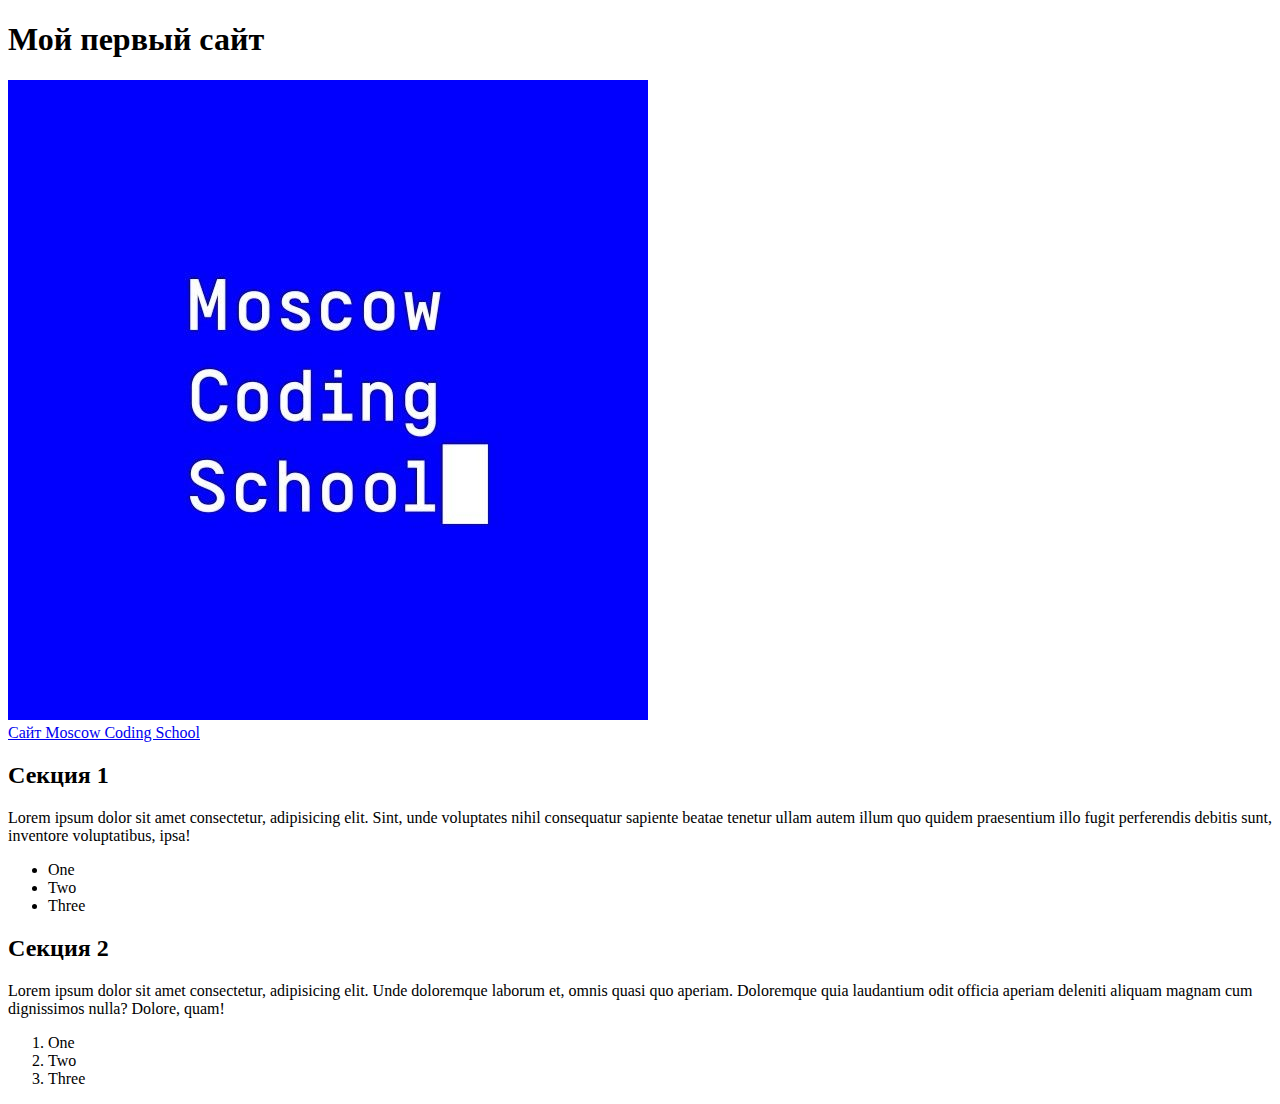
<file: 01_functional_tags/index.html>
<!DOCTYPE html>
<html lang="ru">
<head>
	<title>Functional tags</title>
	<meta charset="utf-8">
	<meta description="Boilerplate code">
	<meta keywords="Boilerplate, test">
</head>
<body>
	<div>
		<header>
			<h1>Мой первый сайт</h1>
			<div>
				<img src="img/logo.jpg" alt="logo">
			</div>
			<nav>
				<a href="https://moscoding.ru" target="_blank">Сайт Moscow Coding School</a>
			</nav>
		</header>
		<main>
			<section>
				<h2>Секция 1</h2>
				<p>Lorem ipsum dolor sit amet consectetur, adipisicing elit. Sint, unde voluptates nihil consequatur sapiente beatae tenetur ullam autem illum quo quidem praesentium illo fugit perferendis debitis sunt, inventore voluptatibus, ipsa!</p>
			<ul>
				<li>One</li>
				<li>Two</li>
				<li>Three</li>
			</ul>
			</section>
			<section>
				<h2>Секция 2</h2>
				<p>Lorem ipsum dolor sit amet consectetur, adipisicing elit. Unde doloremque laborum et, omnis quasi quo aperiam. Doloremque quia laudantium odit officia aperiam deleniti aliquam magnam cum dignissimos nulla? Dolore, quam!</p>
				<ol>
					<li>One</li>
					<li>Two</li>
					<li>Three</li>
				</ol>
			</section>
		</main>
		<footer>
			<div></div>
		</footer>
	</div>
</body>
</html>
</file>
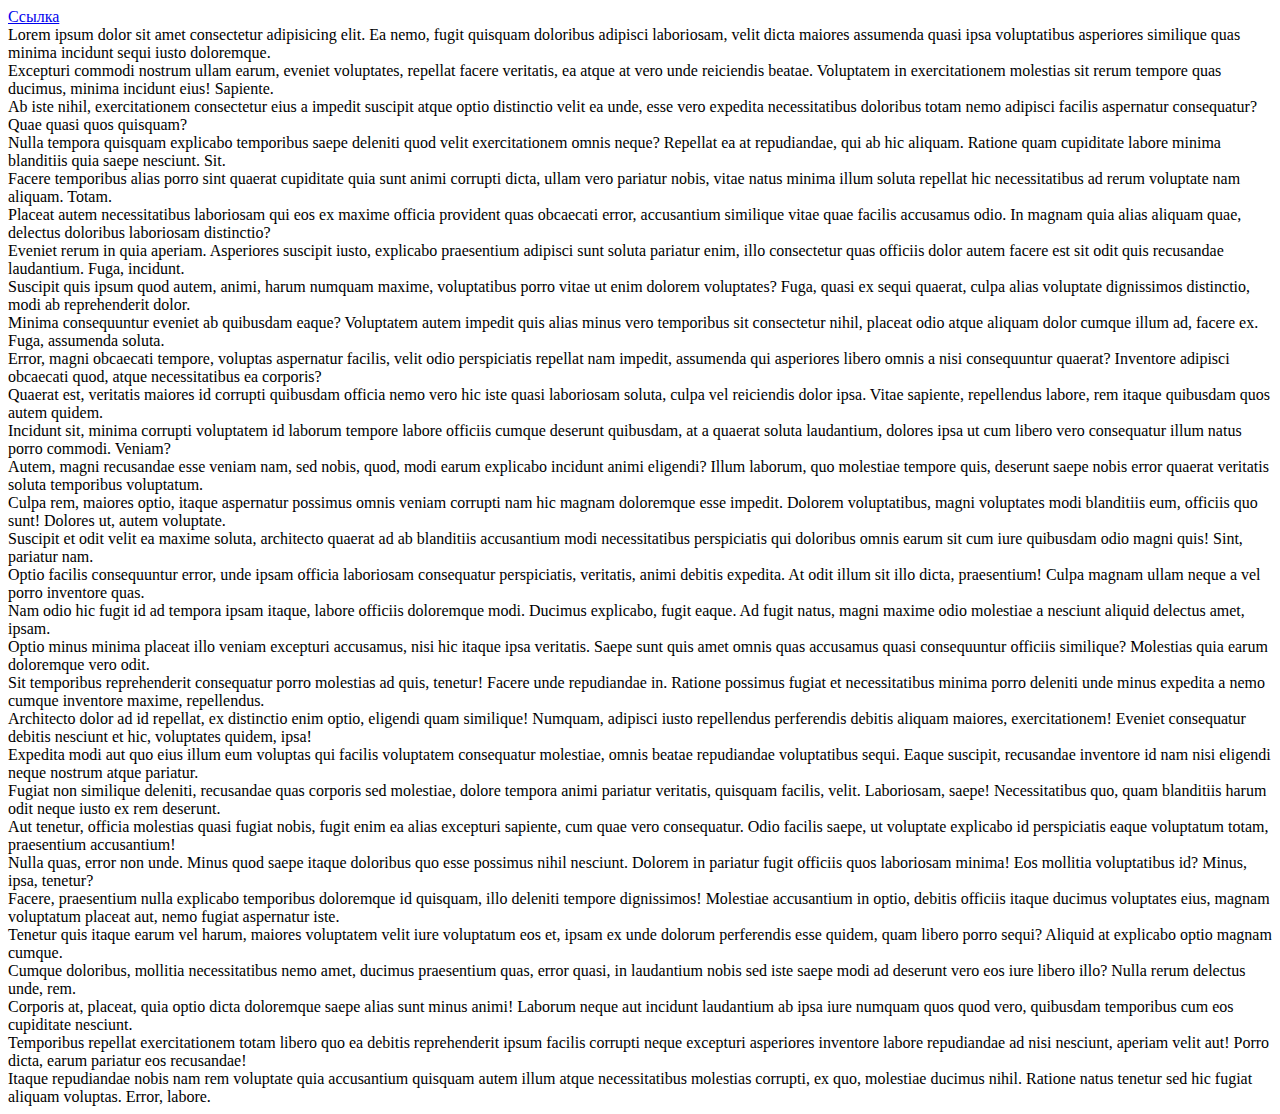
<file: 02_classes_ids/index.html>
<!DOCTYPE html>
<html lang="ru">
<head>
	<title>Boilerplate</title>
	<meta charset="utf-8">
	<meta description="Boilerplate code">
	<meta keywords="Boilerplate, test">
</head>
<body>
	<div>
		<a href="#linked">Ссылка</a>
		<div class="red">Lorem ipsum dolor sit amet consectetur adipisicing elit. Ea nemo, fugit quisquam doloribus adipisci laboriosam, velit dicta maiores assumenda quasi ipsa voluptatibus asperiores similique quas minima incidunt sequi iusto doloremque.</div>
		<div>Excepturi commodi nostrum ullam earum, eveniet voluptates, repellat facere veritatis, ea atque at vero unde reiciendis beatae. Voluptatem in exercitationem molestias sit rerum tempore quas ducimus, minima incidunt eius! Sapiente.</div>
		<div class="red">Ab iste nihil, exercitationem consectetur eius a impedit suscipit atque optio distinctio velit ea unde, esse vero expedita necessitatibus doloribus totam nemo adipisci facilis aspernatur consequatur? Quae quasi quos quisquam?</div>
		<div>Nulla tempora quisquam explicabo temporibus saepe deleniti quod velit exercitationem omnis neque? Repellat ea at repudiandae, qui ab hic aliquam. Ratione quam cupiditate labore minima blanditiis quia saepe nesciunt. Sit.</div>
		<div class="red">Facere temporibus alias porro sint quaerat cupiditate quia sunt animi corrupti dicta, ullam vero pariatur nobis, vitae natus minima illum soluta repellat hic necessitatibus ad rerum voluptate nam aliquam. Totam.</div>
		<div>Placeat autem necessitatibus laboriosam qui eos ex maxime officia provident quas obcaecati error, accusantium similique vitae quae facilis accusamus odio. In magnam quia alias aliquam quae, delectus doloribus laboriosam distinctio?</div>
		<div class="red">Eveniet rerum in quia aperiam. Asperiores suscipit iusto, explicabo praesentium adipisci sunt soluta pariatur enim, illo consectetur quas officiis dolor autem facere est sit odit quis recusandae laudantium. Fuga, incidunt.</div>
		<div>Suscipit quis ipsum quod autem, animi, harum numquam maxime, voluptatibus porro vitae ut enim dolorem voluptates? Fuga, quasi ex sequi quaerat, culpa alias voluptate dignissimos distinctio, modi ab reprehenderit dolor.</div>
		<div>Minima consequuntur eveniet ab quibusdam eaque? Voluptatem autem impedit quis alias minus vero temporibus sit consectetur nihil, placeat odio atque aliquam dolor cumque illum ad, facere ex. Fuga, assumenda soluta.</div>
		<div>Error, magni obcaecati tempore, voluptas aspernatur facilis, velit odio perspiciatis repellat nam impedit, assumenda qui asperiores libero omnis a nisi consequuntur quaerat? Inventore adipisci obcaecati quod, atque necessitatibus ea corporis?</div>
		<div>Quaerat est, veritatis maiores id corrupti quibusdam officia nemo vero hic iste quasi laboriosam soluta, culpa vel reiciendis dolor ipsa. Vitae sapiente, repellendus labore, rem itaque quibusdam quos autem quidem.</div>
		<div>Incidunt sit, minima corrupti voluptatem id laborum tempore labore officiis cumque deserunt quibusdam, at a quaerat soluta laudantium, dolores ipsa ut cum libero vero consequatur illum natus porro commodi. Veniam?</div>
		<div>Autem, magni recusandae esse veniam nam, sed nobis, quod, modi earum explicabo incidunt animi eligendi? Illum laborum, quo molestiae tempore quis, deserunt saepe nobis error quaerat veritatis soluta temporibus voluptatum.</div>
		<div>Culpa rem, maiores optio, itaque aspernatur possimus omnis veniam corrupti nam hic magnam doloremque esse impedit. Dolorem voluptatibus, magni voluptates modi blanditiis eum, officiis quo sunt! Dolores ut, autem voluptate.</div>
		<div>Suscipit et odit velit ea maxime soluta, architecto quaerat ad ab blanditiis accusantium modi necessitatibus perspiciatis qui doloribus omnis earum sit cum iure quibusdam odio magni quis! Sint, pariatur nam.</div>
		<div>Optio facilis consequuntur error, unde ipsam officia laboriosam consequatur perspiciatis, veritatis, animi debitis expedita. At odit illum sit illo dicta, praesentium! Culpa magnam ullam neque a vel porro inventore quas.</div>
		<div>Nam odio hic fugit id ad tempora ipsam itaque, labore officiis doloremque modi. Ducimus explicabo, fugit eaque. Ad fugit natus, magni maxime odio molestiae a nesciunt aliquid delectus amet, ipsam.</div>
		<div>Optio minus minima placeat illo veniam excepturi accusamus, nisi hic itaque ipsa veritatis. Saepe sunt quis amet omnis quas accusamus quasi consequuntur officiis similique? Molestias quia earum doloremque vero odit.</div>
		<div>Sit temporibus reprehenderit consequatur porro molestias ad quis, tenetur! Facere unde repudiandae in. Ratione possimus fugiat et necessitatibus minima porro deleniti unde minus expedita a nemo cumque inventore maxime, repellendus.</div>
		<div>Architecto dolor ad id repellat, ex distinctio enim optio, eligendi quam similique! Numquam, adipisci iusto repellendus perferendis debitis aliquam maiores, exercitationem! Eveniet consequatur debitis nesciunt et hic, voluptates quidem, ipsa!</div>
		<div>Expedita modi aut quo eius illum eum voluptas qui facilis voluptatem consequatur molestiae, omnis beatae repudiandae voluptatibus sequi. Eaque suscipit, recusandae inventore id nam nisi eligendi neque nostrum atque pariatur.</div>
		<div>Fugiat non similique deleniti, recusandae quas corporis sed molestiae, dolore tempora animi pariatur veritatis, quisquam facilis, velit. Laboriosam, saepe! Necessitatibus quo, quam blanditiis harum odit neque iusto ex rem deserunt.</div>
		<div>Aut tenetur, officia molestias quasi fugiat nobis, fugit enim ea alias excepturi sapiente, cum quae vero consequatur. Odio facilis saepe, ut voluptate explicabo id perspiciatis eaque voluptatum totam, praesentium accusantium!</div>
		<div>Nulla quas, error non unde. Minus quod saepe itaque doloribus quo esse possimus nihil nesciunt. Dolorem in pariatur fugit officiis quos laboriosam minima! Eos mollitia voluptatibus id? Minus, ipsa, tenetur?</div>
		<div>Facere, praesentium nulla explicabo temporibus doloremque id quisquam, illo deleniti tempore dignissimos! Molestiae accusantium in optio, debitis officiis itaque ducimus voluptates eius, magnam voluptatum placeat aut, nemo fugiat aspernatur iste.</div>
		<div>Tenetur quis itaque earum vel harum, maiores voluptatem velit iure voluptatum eos et, ipsam ex unde dolorum perferendis esse quidem, quam libero porro sequi? Aliquid at explicabo optio magnam cumque.</div>
		<div>Cumque doloribus, mollitia necessitatibus nemo amet, ducimus praesentium quas, error quasi, in laudantium nobis sed iste saepe modi ad deserunt vero eos iure libero illo? Nulla rerum delectus unde, rem.</div>
		<div>Corporis at, placeat, quia optio dicta doloremque saepe alias sunt minus animi! Laborum neque aut incidunt laudantium ab ipsa iure numquam quos quod vero, quibusdam temporibus cum eos cupiditate nesciunt.</div>
		<div id="linked">Temporibus repellat exercitationem totam libero quo ea debitis reprehenderit ipsum facilis corrupti neque excepturi asperiores inventore labore repudiandae ad nisi nesciunt, aperiam velit aut! Porro dicta, earum pariatur eos recusandae!</div>
		<div>Itaque repudiandae nobis nam rem voluptate quia accusantium quisquam autem illum atque necessitatibus molestias corrupti, ex quo, molestiae ducimus nihil. Ratione natus tenetur sed hic fugiat aliquam voluptas. Error, labore.</div>
	</div>
</body>
</html>
</file>
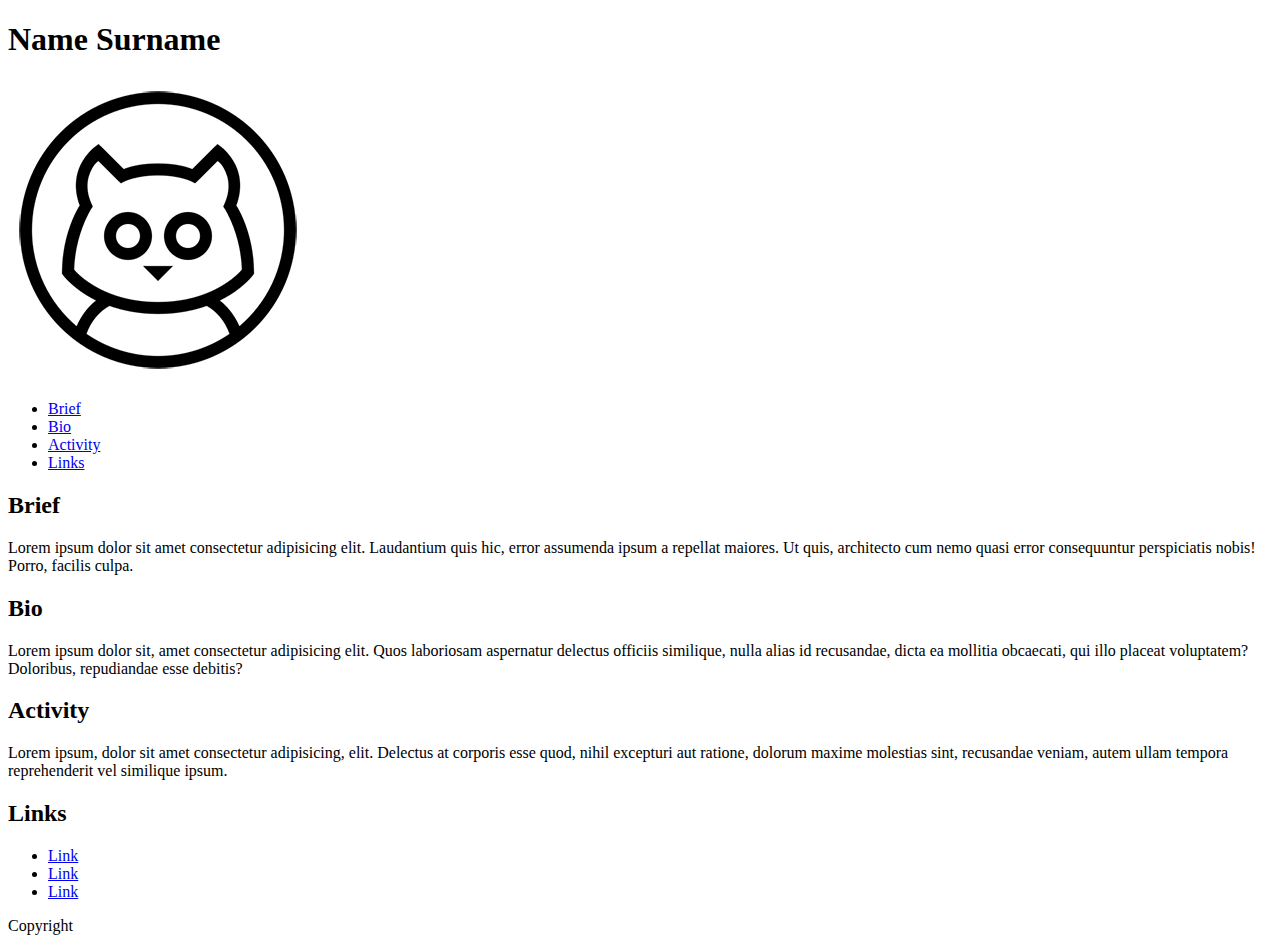
<file: 03_profile/index.html>
<!DOCTYPE html>
<html lang="en">
<head>
	<title>Profile</title>
	<meta charset="utf-8">
	<meta description="Profile">
	<meta keywords="Profile">
</head>
<body>
	<div class="page">
		<header class="header">
			<div class="header-container">
				<h1>Name Surname</h1>
			</div>
		</header>
		<main class="content">
			<div class="content-container">
				<section class="image">
					<div class="image-container">
						<img src="img/icon.png" alt="">
					</div>
				</section>
				<nav class="menu">
					<ul class="menu-container">
						<li><a href="#brief">Brief</a></li>
						<li><a href="#bio">Bio</a></li>
						<li><a href="#activity">Activity</a></li>
						<li><a href="#links">Links</a></li>
					</ul>
				</nav>
				<section class="brief">
					<h2 class="sectionText" id="brief">Brief</h2>
					<p class="mainText">Lorem ipsum dolor sit amet consectetur adipisicing elit. Laudantium quis hic, error assumenda ipsum a repellat maiores. Ut quis, architecto cum nemo quasi error consequuntur perspiciatis nobis! Porro, facilis culpa.</p>
				</section>
				<section class="bio">
					<h2 class="sectionText" id="bio">Bio</h2>
					<p class="mainText">Lorem ipsum dolor sit, amet consectetur adipisicing elit. Quos laboriosam aspernatur delectus officiis similique, nulla alias id recusandae, dicta ea mollitia obcaecati, qui illo placeat voluptatem? Doloribus, repudiandae esse debitis?</p>
				</section>
				<section class="activity">
					<h2 class="sectionText" id="activity">Activity</h2>
					<p class="mainText">Lorem ipsum, dolor sit amet consectetur adipisicing, elit. Delectus at corporis esse quod, nihil excepturi aut ratione, dolorum maxime molestias sint, recusandae veniam, autem ullam tempora reprehenderit vel similique ipsum.</p>
				</section>
				<section class="links">
					<h2 class="sectionText" id="links">Links</h2>
					<ul>
						<li><a href="#">Link</a></li>
						<li><a href="#">Link</a></li>
						<li><a href="#">Link</a></li>
					</ul>
				</section>
			</div>
		</main>
		<footer class="footer">
			<div class="footer-container">
				<p class="copyright">Copyright</p>
			</div>
		</footer>
	</div>
</body>
</html>
</file>
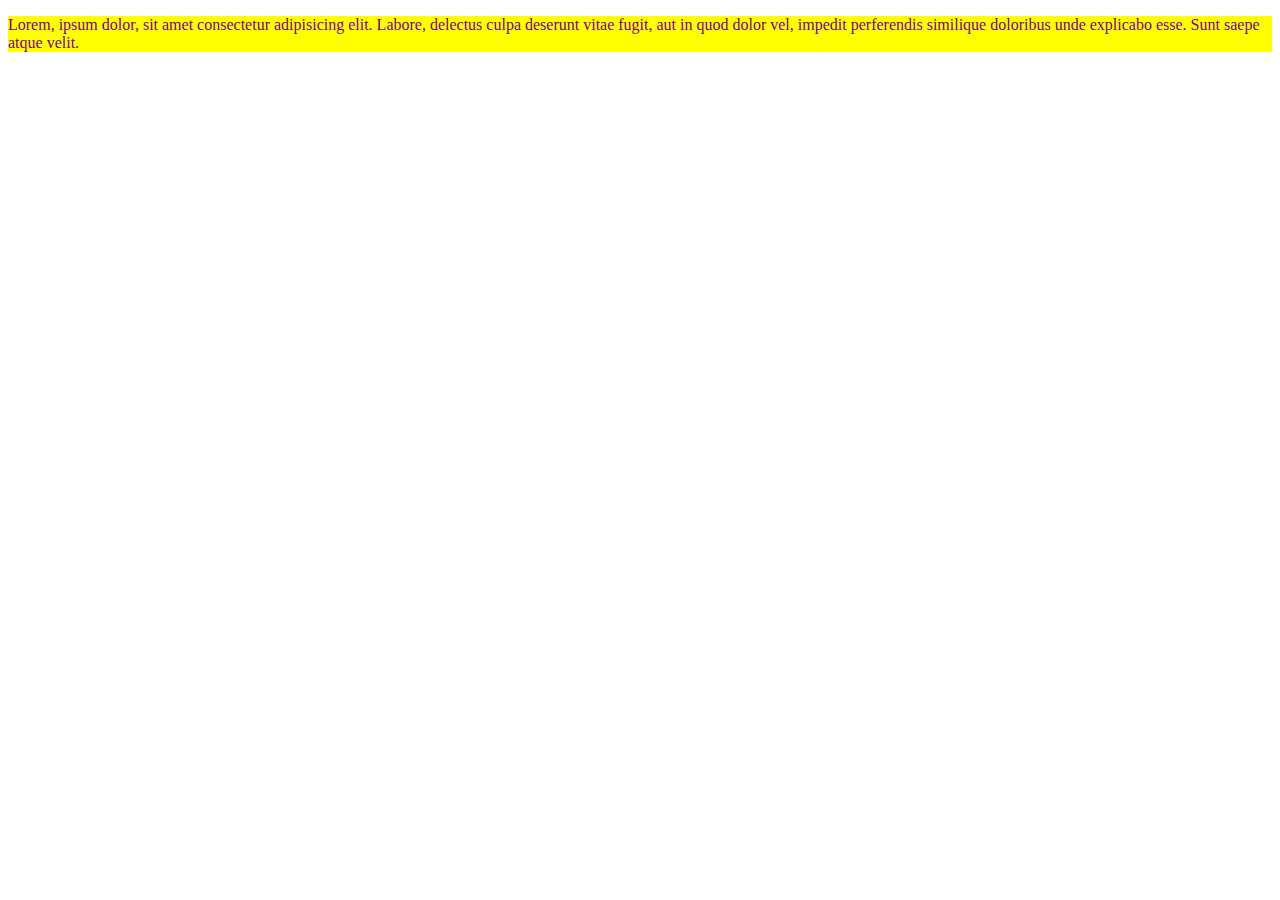
<file: 04_styles/index.html>
<!DOCTYPE html>
<html lang="ru">
<head>
	<title>Boilerplate</title>
	<meta charset="utf-8">
	<meta description="Boilerplate code">
	<meta keywords="Boilerplate, test">
</head>
<body>
	<div>
		<header>
			<div></div>
			<nav></nav>
		</header>
		<main>
			<p style="color: purple; background: yellow">Lorem, ipsum dolor, sit amet consectetur adipisicing elit. Labore, delectus culpa deserunt vitae fugit, aut in quod dolor vel, impedit perferendis similique doloribus unde explicabo esse. Sunt saepe atque velit.</p>
		</main>
		<footer>
			<div></div>
		</footer>
	</div>
</body>
</html>
</file>
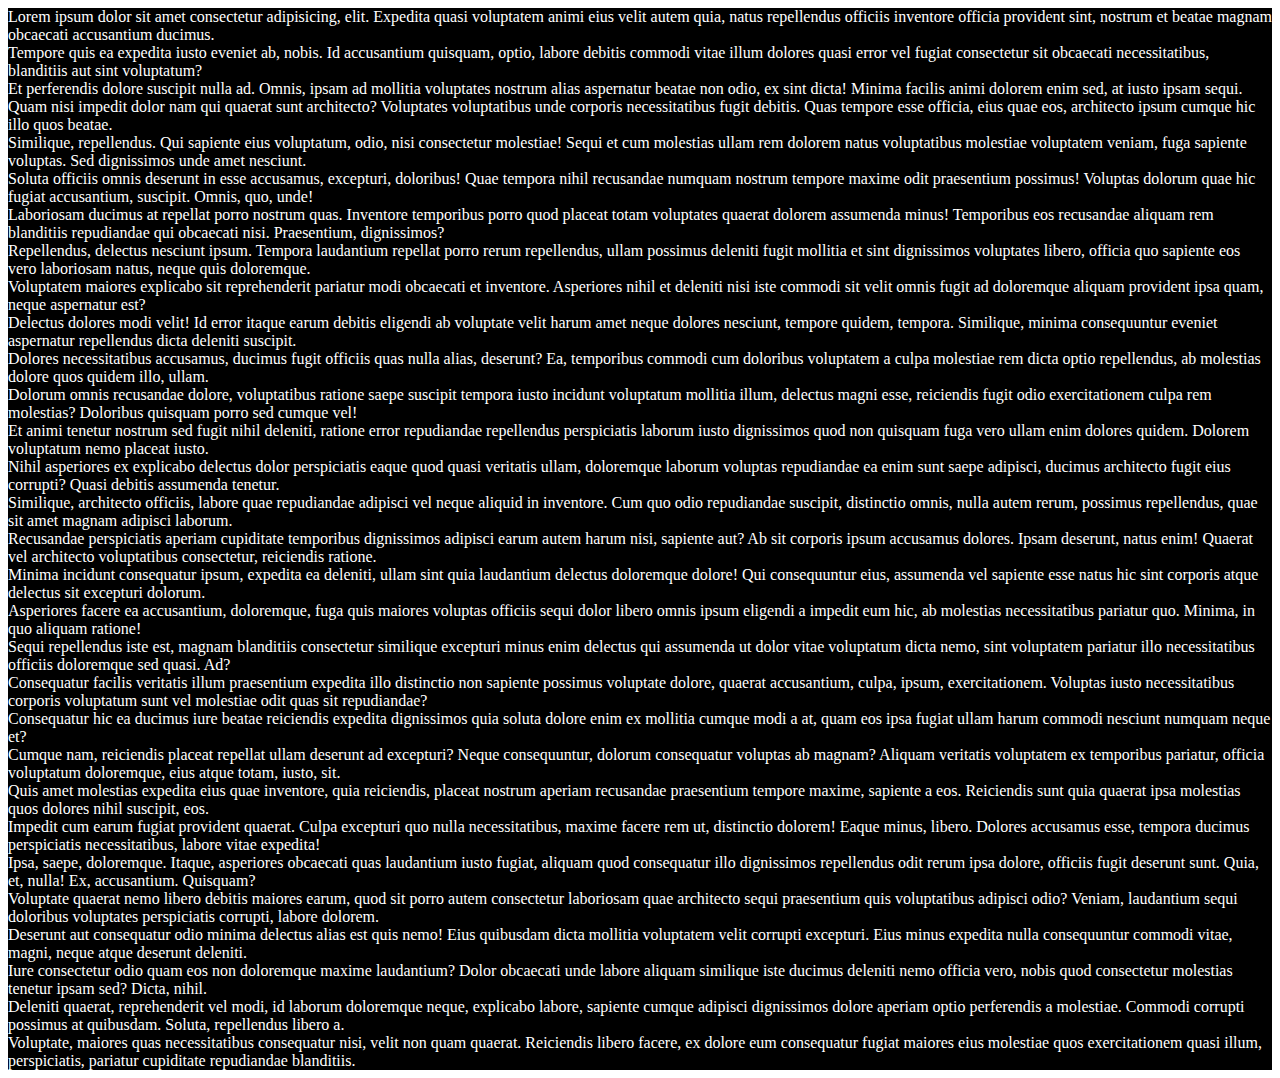
<file: 05_css/index.html>
<!DOCTYPE html>
<html lang="ru">
<head>
	<title>Boilerplate</title>
	<meta charset="utf-8">
	<meta description="Boilerplate code">
	<meta keywords="Boilerplate, test">
	<style>
		div {
			color: white;
			background: black;
		}
	</style>
</head>
<body>
	<div>Lorem ipsum dolor sit amet consectetur adipisicing, elit. Expedita quasi voluptatem animi eius velit autem quia, natus repellendus officiis inventore officia provident sint, nostrum et beatae magnam obcaecati accusantium ducimus.</div>
	<div>Tempore quis ea expedita iusto eveniet ab, nobis. Id accusantium quisquam, optio, labore debitis commodi vitae illum dolores quasi error vel fugiat consectetur sit obcaecati necessitatibus, blanditiis aut sint voluptatum?</div>
	<div>Et perferendis dolore suscipit nulla ad. Omnis, ipsam ad mollitia voluptates nostrum alias aspernatur beatae non odio, ex sint dicta! Minima facilis animi dolorem enim sed, at iusto ipsam sequi.</div>
	<div>Quam nisi impedit dolor nam qui quaerat sunt architecto? Voluptates voluptatibus unde corporis necessitatibus fugit debitis. Quas tempore esse officia, eius quae eos, architecto ipsum cumque hic illo quos beatae.</div>
	<div>Similique, repellendus. Qui sapiente eius voluptatum, odio, nisi consectetur molestiae! Sequi et cum molestias ullam rem dolorem natus voluptatibus molestiae voluptatem veniam, fuga sapiente voluptas. Sed dignissimos unde amet nesciunt.</div>
	<div>Soluta officiis omnis deserunt in esse accusamus, excepturi, doloribus! Quae tempora nihil recusandae numquam nostrum tempore maxime odit praesentium possimus! Voluptas dolorum quae hic fugiat accusantium, suscipit. Omnis, quo, unde!</div>
	<div>Laboriosam ducimus at repellat porro nostrum quas. Inventore temporibus porro quod placeat totam voluptates quaerat dolorem assumenda minus! Temporibus eos recusandae aliquam rem blanditiis repudiandae qui obcaecati nisi. Praesentium, dignissimos?</div>
	<div>Repellendus, delectus nesciunt ipsum. Tempora laudantium repellat porro rerum repellendus, ullam possimus deleniti fugit mollitia et sint dignissimos voluptates libero, officia quo sapiente eos vero laboriosam natus, neque quis doloremque.</div>
	<div>Voluptatem maiores explicabo sit reprehenderit pariatur modi obcaecati et inventore. Asperiores nihil et deleniti nisi iste commodi sit velit omnis fugit ad doloremque aliquam provident ipsa quam, neque aspernatur est?</div>
	<div>Delectus dolores modi velit! Id error itaque earum debitis eligendi ab voluptate velit harum amet neque dolores nesciunt, tempore quidem, tempora. Similique, minima consequuntur eveniet aspernatur repellendus dicta deleniti suscipit.</div>
	<div>Dolores necessitatibus accusamus, ducimus fugit officiis quas nulla alias, deserunt? Ea, temporibus commodi cum doloribus voluptatem a culpa molestiae rem dicta optio repellendus, ab molestias dolore quos quidem illo, ullam.</div>
	<div>Dolorum omnis recusandae dolore, voluptatibus ratione saepe suscipit tempora iusto incidunt voluptatum mollitia illum, delectus magni esse, reiciendis fugit odio exercitationem culpa rem molestias? Doloribus quisquam porro sed cumque vel!</div>
	<div>Et animi tenetur nostrum sed fugit nihil deleniti, ratione error repudiandae repellendus perspiciatis laborum iusto dignissimos quod non quisquam fuga vero ullam enim dolores quidem. Dolorem voluptatum nemo placeat iusto.</div>
	<div>Nihil asperiores ex explicabo delectus dolor perspiciatis eaque quod quasi veritatis ullam, doloremque laborum voluptas repudiandae ea enim sunt saepe adipisci, ducimus architecto fugit eius corrupti? Quasi debitis assumenda tenetur.</div>
	<div>Similique, architecto officiis, labore quae repudiandae adipisci vel neque aliquid in inventore. Cum quo odio repudiandae suscipit, distinctio omnis, nulla autem rerum, possimus repellendus, quae sit amet magnam adipisci laborum.</div>
	<div>Recusandae perspiciatis aperiam cupiditate temporibus dignissimos adipisci earum autem harum nisi, sapiente aut? Ab sit corporis ipsum accusamus dolores. Ipsam deserunt, natus enim! Quaerat vel architecto voluptatibus consectetur, reiciendis ratione.</div>
	<div>Minima incidunt consequatur ipsum, expedita ea deleniti, ullam sint quia laudantium delectus doloremque dolore! Qui consequuntur eius, assumenda vel sapiente esse natus hic sint corporis atque delectus sit excepturi dolorum.</div>
	<div>Asperiores facere ea accusantium, doloremque, fuga quis maiores voluptas officiis sequi dolor libero omnis ipsum eligendi a impedit eum hic, ab molestias necessitatibus pariatur quo. Minima, in quo aliquam ratione!</div>
	<div>Sequi repellendus iste est, magnam blanditiis consectetur similique excepturi minus enim delectus qui assumenda ut dolor vitae voluptatum dicta nemo, sint voluptatem pariatur illo necessitatibus officiis doloremque sed quasi. Ad?</div>
	<div>Consequatur facilis veritatis illum praesentium expedita illo distinctio non sapiente possimus voluptate dolore, quaerat accusantium, culpa, ipsum, exercitationem. Voluptas iusto necessitatibus corporis voluptatum sunt vel molestiae odit quas sit repudiandae?</div>
	<div>Consequatur hic ea ducimus iure beatae reiciendis expedita dignissimos quia soluta dolore enim ex mollitia cumque modi a at, quam eos ipsa fugiat ullam harum commodi nesciunt numquam neque et?</div>
	<div>Cumque nam, reiciendis placeat repellat ullam deserunt ad excepturi? Neque consequuntur, dolorum consequatur voluptas ab magnam? Aliquam veritatis voluptatem ex temporibus pariatur, officia voluptatum doloremque, eius atque totam, iusto, sit.</div>
	<div>Quis amet molestias expedita eius quae inventore, quia reiciendis, placeat nostrum aperiam recusandae praesentium tempore maxime, sapiente a eos. Reiciendis sunt quia quaerat ipsa molestias quos dolores nihil suscipit, eos.</div>
	<div>Impedit cum earum fugiat provident quaerat. Culpa excepturi quo nulla necessitatibus, maxime facere rem ut, distinctio dolorem! Eaque minus, libero. Dolores accusamus esse, tempora ducimus perspiciatis necessitatibus, labore vitae expedita!</div>
	<div>Ipsa, saepe, doloremque. Itaque, asperiores obcaecati quas laudantium iusto fugiat, aliquam quod consequatur illo dignissimos repellendus odit rerum ipsa dolore, officiis fugit deserunt sunt. Quia, et, nulla! Ex, accusantium. Quisquam?</div>
	<div>Voluptate quaerat nemo libero debitis maiores earum, quod sit porro autem consectetur laboriosam quae architecto sequi praesentium quis voluptatibus adipisci odio? Veniam, laudantium sequi doloribus voluptates perspiciatis corrupti, labore dolorem.</div>
	<div>Deserunt aut consequatur odio minima delectus alias est quis nemo! Eius quibusdam dicta mollitia voluptatem velit corrupti excepturi. Eius minus expedita nulla consequuntur commodi vitae, magni, neque atque deserunt deleniti.</div>
	<div>Iure consectetur odio quam eos non doloremque maxime laudantium? Dolor obcaecati unde labore aliquam similique iste ducimus deleniti nemo officia vero, nobis quod consectetur molestias tenetur ipsam sed? Dicta, nihil.</div>
	<div>Deleniti quaerat, reprehenderit vel modi, id laborum doloremque neque, explicabo labore, sapiente cumque adipisci dignissimos dolore aperiam optio perferendis a molestiae. Commodi corrupti possimus at quibusdam. Soluta, repellendus libero a.</div>
	<div>Voluptate, maiores quas necessitatibus consequatur nisi, velit non quam quaerat. Reiciendis libero facere, ex dolore eum consequatur fugiat maiores eius molestiae quos exercitationem quasi illum, perspiciatis, pariatur cupiditate repudiandae blanditiis.</div>
</body>
</html>
</file>
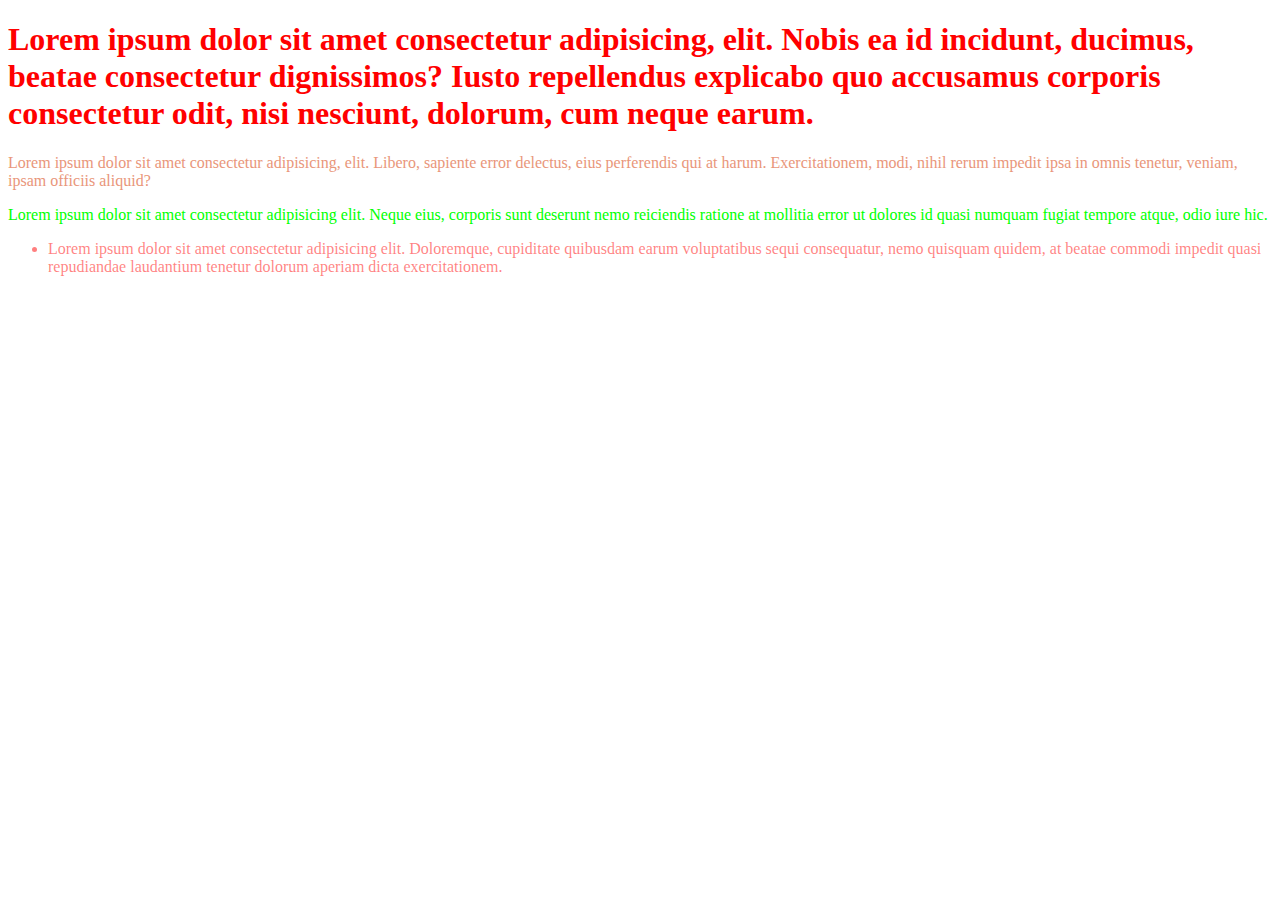
<file: 06_colors/index.html>
<!DOCTYPE html>
<html lang="ru">
<head>
	<title>Boilerplate</title>
	<meta charset="utf-8">
	<meta description="Boilerplate code">
	<meta keywords="Boilerplate, test">
	<link rel="stylesheet" href="css/style.css">
</head>
<body>
	<h1>Lorem ipsum dolor sit amet consectetur adipisicing, elit. Nobis ea id incidunt, ducimus, beatae consectetur dignissimos? Iusto repellendus explicabo quo accusamus corporis consectetur odit, nisi nesciunt, dolorum, cum neque earum.</h1>
	<div>
		Lorem ipsum dolor sit amet consectetur adipisicing, elit. Libero, sapiente error delectus, eius perferendis qui at harum. Exercitationem, modi, nihil rerum impedit ipsa in omnis tenetur, veniam, ipsam officiis aliquid?
	</div>
	<p>
		Lorem ipsum dolor sit amet consectetur adipisicing elit. Neque eius, corporis sunt deserunt nemo reiciendis ratione at mollitia error ut dolores id quasi numquam fugiat tempore atque, odio iure hic.
	</p>
	<ul>
		<li>
			Lorem ipsum dolor sit amet consectetur adipisicing elit. Doloremque, cupiditate quibusdam earum voluptatibus sequi consequatur, nemo quisquam quidem, at beatae commodi impedit quasi repudiandae laudantium tenetur dolorum aperiam dicta exercitationem.
		</li>
	</ul>
</body>
</html>
</file>
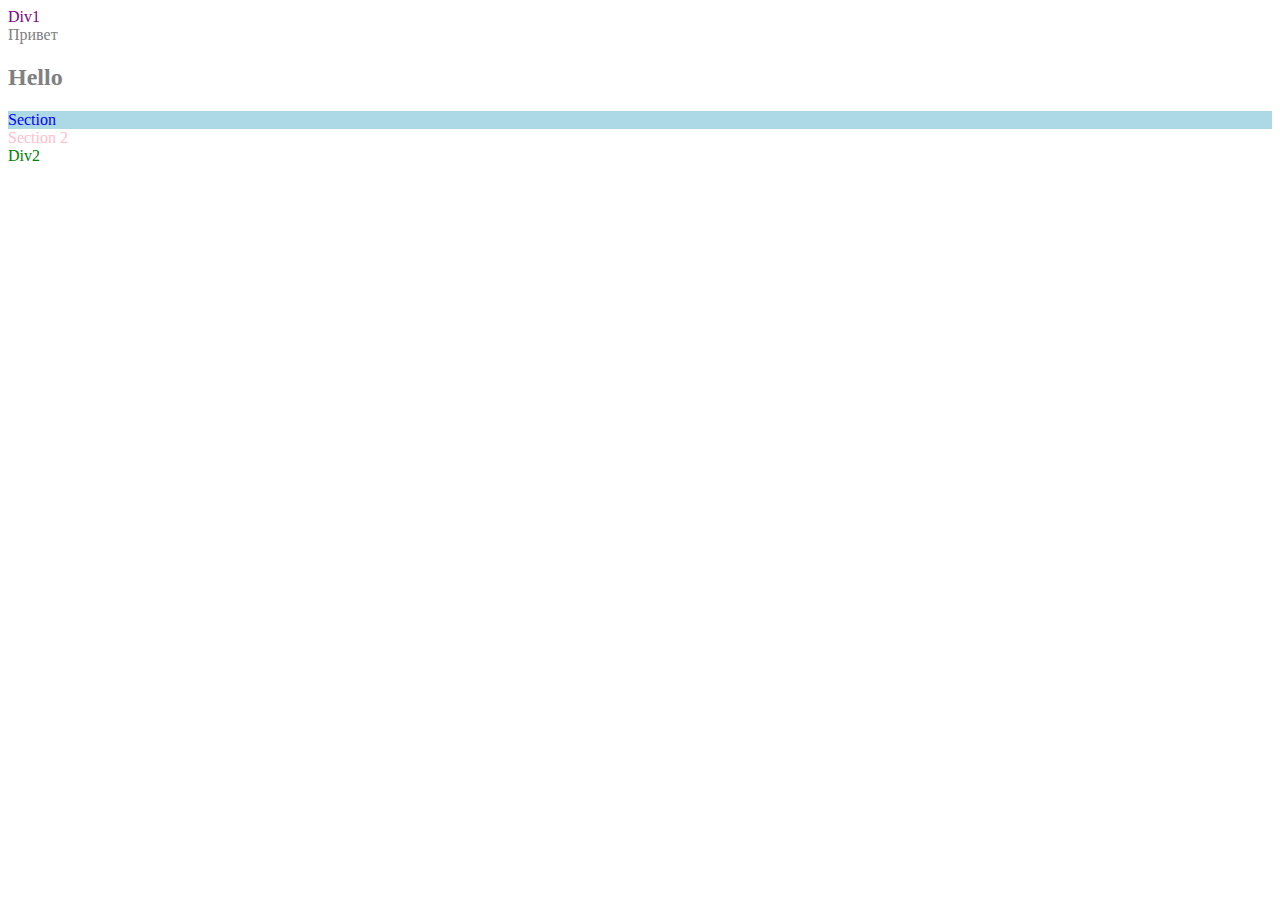
<file: 07_selectors/index.html>
<!DOCTYPE html>
<html lang="ru">
<head>
	<title>Boilerplate</title>
	<meta charset="utf-8">
	<meta description="Boilerplate code">
	<meta keywords="Boilerplate, test">
	<link rel="stylesheet" href="css/style.css">
</head>
<body>
	<div>
		<header>
			<div class="first">Div1</div>
			<nav>Привет</nav>
		</header>
		<main>
			<h2>Hello</h2>
			<section class="firstSection">Section</section>
			<section id="section2">Section 2</section>
		</main>
		<footer>
			<div>Div2</div>
		</footer>
	</div>
</body>
</html>
</file>
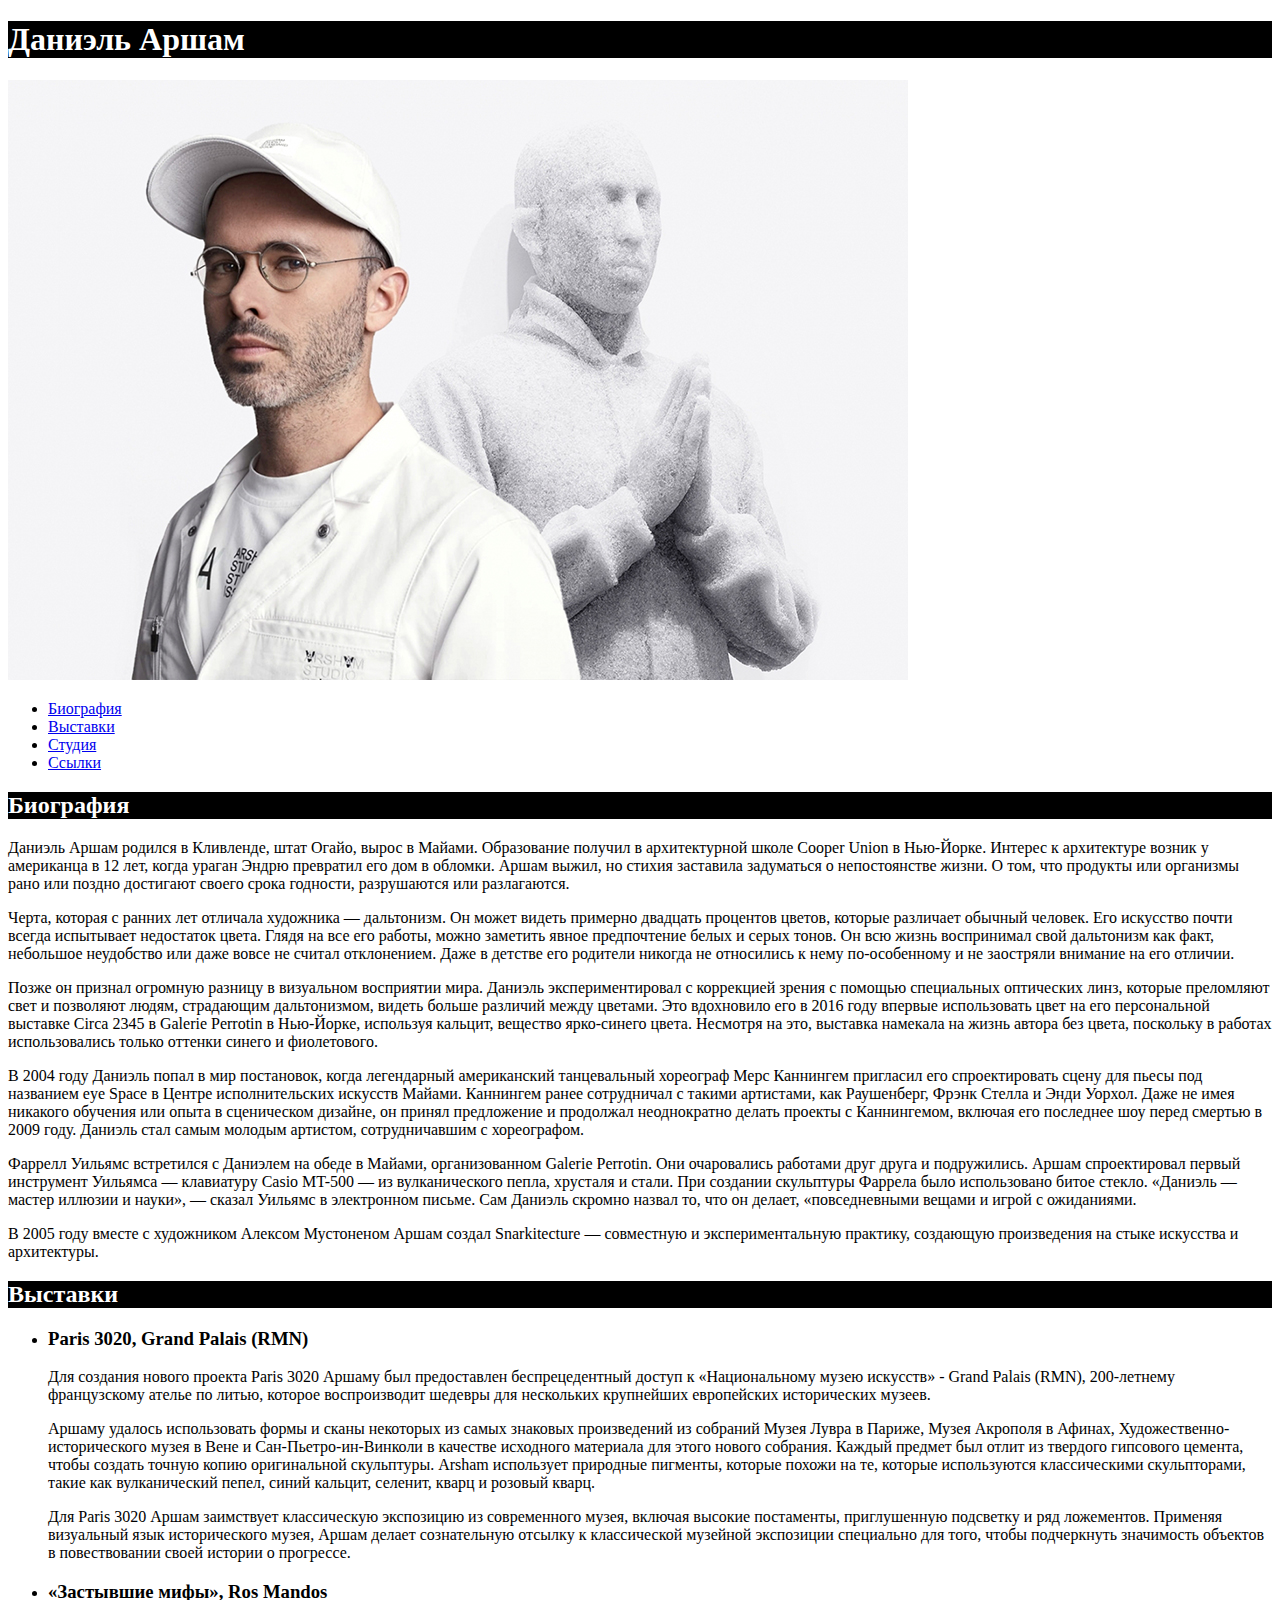
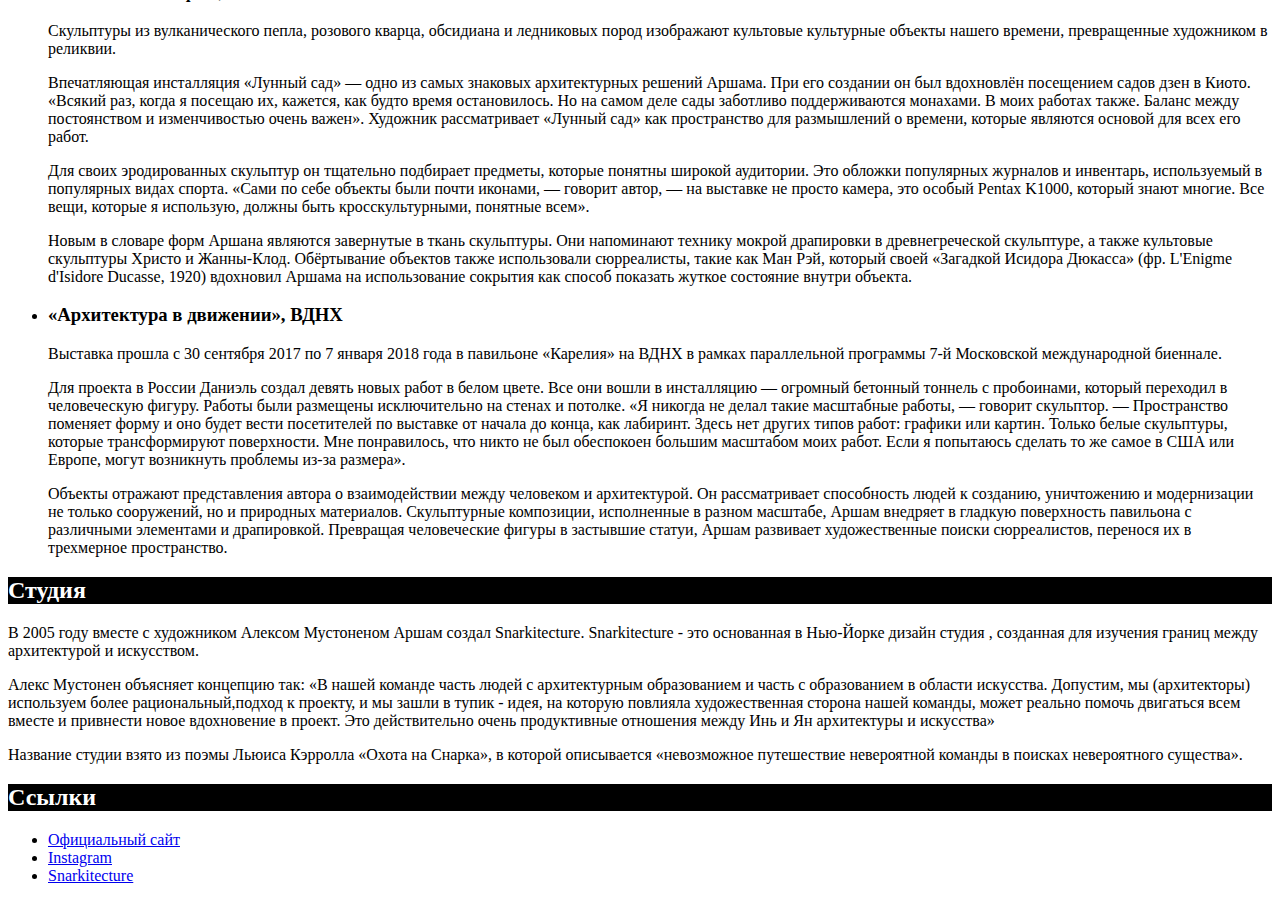
<file: profile_Daniel_Arsham/index.html>
<!DOCTYPE html>
<html lang="ru">
<head>
	<title>Profile</title>
	<meta charset="utf-8">
	<meta description="Profile">
	<meta keywords="Profile">
	<link rel="stylesheet" href="css/style.css">
</head>
<body>
	<div class="page">
		<header class="header">
			<div class="header-container">
				<h1>Даниэль Аршам</h1>
			</div>
		</header>
		<main class="content">
			<div class="content-container">
				<section class="image">
					<div class="image-container">
						<img class="image-profile" src="img/icon.jpg" alt="">
					</div>
				</section>
				<nav class="menu">
					<ul class="menu-container">
						<li><a href="#bio">Биография</a></li>
						<li><a href="#exhibition">Выставки</a></li>
						<li><a href="#studio">Студия</a></li>
						<li><a href="#links">Ссылки</a></li>
					</ul>
				</nav>
				<section class="bio">
					<h2 class="section-text" id="bio">Биография</h2>
					<p class="main-text">Даниэль Аршам родился в Кливленде, штат Огайо, вырос в Майами. Образование получил в архитектурной школе Cooper Union в Нью-Йорке. Интерес к архитектуре возник у американца в 12 лет, когда ураган Эндрю превратил его дом в обломки. Аршам выжил, но стихия заставила задуматься о непостоянстве жизни. О том, что продукты или организмы рано или поздно достигают своего срока годности, разрушаются или разлагаются.</p>
					<p class="main-text">Черта, которая с ранних лет отличала художника — дальтонизм. Он может видеть примерно двадцать процентов цветов, которые различает обычный человек. Его искусство почти всегда испытывает недостаток цвета. Глядя на все его работы, можно заметить явное предпочтение белых и серых тонов. Он всю жизнь воспринимал свой дальтонизм как факт, небольшое неудобство или даже вовсе не считал отклонением. Даже в детстве его родители никогда не относились к нему по-особенному и не заостряли внимание на его отличии.</p>
					<p class="main-text">Позже он признал огромную разницу в визуальном восприятии мира. Даниэль экспериментировал с коррекцией зрения с помощью специальных оптических линз, которые преломляют свет и позволяют людям, страдающим дальтонизмом, видеть больше различий между цветами. Это вдохновило его в 2016 году впервые использовать цвет на его персональной выставке Circa 2345 в Galerie Perrotin в Нью-Йорке, используя кальцит, вещество ярко-синего цвета. Несмотря на это, выставка намекала на жизнь автора без цвета, поскольку в работах использовались только оттенки синего и фиолетового.</p>
					<p class="main-text">В 2004 году Даниэль попал в мир постановок, когда легендарный американский танцевальный хореограф Мерс Каннингем пригласил его спроектировать сцену для пьесы под названием eye Space в Центре исполнительских искусств Майами. Каннингем ранее сотрудничал с такими артистами, как Раушенберг, Фрэнк Стелла и Энди Уорхол. Даже не имея никакого обучения или опыта в сценическом дизайне, он принял предложение и продолжал неоднократно делать проекты с Каннингемом, включая его последнее шоу перед смертью в 2009 году. Даниэль стал самым молодым артистом, сотрудничавшим с хореографом.</p>
					<p class="main-text">Фаррелл Уильямс встретился с Даниэлем на обеде в Майами, организованном Galerie Perrotin. Они очаровались работами друг друга и подружились. Аршам спроектировал первый инструмент Уильямса — клавиатуру Casio MT-500 — из вулканического пепла, хрусталя и стали. При создании скульптуры Фаррела было использовано битое стекло. «Даниэль — мастер иллюзии и науки», — сказал Уильямс в электронном письме. Сам Даниэль скромно назвал то, что он делает, «повседневными вещами и игрой с ожиданиями.</p>
					<p class="main-text">В 2005 году вместе с художником Алексом Мустоненом Аршам создал Snarkitecture — совместную и экспериментальную практику, создающую произведения на стыке искусства и архитектуры.</p>
				</section>
				<section class="exhibition">
					<h2 class="section-text" id="exhibition">Выставки</h2>
					<ul>
						<li>
							<h3>Paris 3020, Grand Palais (RMN)</h3>
							<p class="main-text">Для создания нового проекта Paris 3020 Аршаму был предоставлен беспрецедентный доступ к «Национальному музею искусств» - Grand Palais (RMN), 200-летнему французскому ателье по литью, которое воспроизводит шедевры для нескольких крупнейших европейских исторических музеев.</p>
							<p class="main-text">Аршаму удалось использовать формы и сканы некоторых из самых знаковых произведений из собраний Музея Лувра в Париже, Музея Акрополя в Афинах, Художественно-исторического музея в Вене и Сан-Пьетро-ин-Винколи в качестве исходного материала для этого нового собрания. Каждый предмет был отлит из твердого гипсового цемента, чтобы создать точную копию оригинальной скульптуры. Arsham использует природные пигменты, которые похожи на те, которые используются классическими скульпторами, такие как вулканический пепел, синий кальцит, селенит, кварц и розовый кварц.</p>
							<p class="main-text">Для Paris 3020 Аршам заимствует классическую экспозицию из современного музея, включая высокие постаменты, приглушенную подсветку и ряд ложементов. Применяя визуальный язык исторического музея, Аршам делает сознательную отсылку к классической музейной экспозиции специально для того, чтобы подчеркнуть значимость объектов в повествовании своей истории о прогрессе.</p>
						</li>
						<li>
							<h3>«Застывшие мифы», Ros Mandos</h3>
							<p class="main-text">Скульптуры из вулканического пепла, розового кварца, обсидиана и ледниковых пород изображают культовые культурные объекты нашего времени, превращенные художником в реликвии.</p>
							<p class="main-text">Впечатляющая инсталляция «Лунный сад» — одно из самых знаковых архитектурных решений Аршама. При его создании он был вдохновлён посещением садов дзен в Киото. «Всякий раз, когда я посещаю их, кажется, как будто время остановилось. Но на самом деле сады заботливо поддерживаются монахами. В моих работах также. Баланс между постоянством и изменчивостью очень важен». Художник рассматривает «Лунный сад» как пространство для размышлений о времени, которые являются основой для всех его работ.</p>
							<p class="main-text">Для своих эродированных скульптур он тщательно подбирает предметы, которые понятны широкой аудитории. Это обложки популярных журналов и инвентарь, используемый в популярных видах спорта. «Сами по себе объекты были почти иконами, — говорит автор, — на выставке не просто камера, это особый Pentax K1000, который знают многие. Все вещи, которые я использую, должны быть кросскультурными, понятные всем».</p>
							<p class="main-text">Новым в словаре форм Аршана являются завернутые в ткань скульптуры. Они напоминают технику мокрой драпировки в древнегреческой скульптуре, а также культовые скульптуры Христо и Жанны-Клод. Обёртывание объектов также использовали сюрреалисты, такие как Ман Рэй, который своей «Загадкой Исидора Дюкасса» (фр. L'Enigme d'Isidore Ducasse, 1920) вдохновил Аршама на использование сокрытия как способ показать жуткое состояние внутри объекта.</p>
						</li>
						<li>
							<h3>«Архитектура в движении», ВДНХ</h3>
							<p class="main-text">Выставка прошла с 30 сентября 2017 по 7 января 2018 года в павильоне «Карелия» на ВДНХ в рамках параллельной программы 7-й Московской международной биеннале.</p>
							<p class="main-text">Для проекта в России Даниэль создал девять новых работ в белом цвете. Все они вошли в инсталляцию — огромный бетонный тоннель с пробоинами, который переходил в человеческую фигуру. Работы были размещены исключительно на стенах и потолке. «Я никогда не делал такие масштабные работы, — говорит скульптор. — Пространство поменяет форму и оно будет вести посетителей по выставке от начала до конца, как лабиринт. Здесь нет других типов работ: графики или картин. Только белые скульптуры, которые трансформируют поверхности. Мне понравилось, что никто не был обеспокоен большим масштабом моих работ. Если я попытаюсь сделать то же самое в США или Европе, могут возникнуть проблемы из-за размера».</p>
							<p class="main-text">Объекты отражают представления автора о взаимодействии между человеком и архитектурой. Он рассматривает способность людей к созданию, уничтожению и модернизации не только сооружений, но и природных материалов. Скульптурные композиции, исполненные в разном масштабе, Аршам внедряет в гладкую поверхность павильона с различными элементами и драпировкой. Превращая человеческие фигуры в застывшие статуи, Аршам развивает художественные поиски сюрреалистов, перенося их в трехмерное пространство.</p>
						</li>
					</ul>
				</section>
				<section class="studio">
					<h2 class="section-text" id="studio">Студия</h2>
					<p class="main-text">В 2005 году вместе с художником Алексом Мустоненом Аршам создал Snarkitecture. Snarkitecture - это основанная в Нью-Йорке дизайн студия , созданная для изучения границ между архитектурой и искусством.</p>
					<p class="main-text">Алекс Мустонен объясняет концепцию так: «В нашей команде часть людей с архитектурным образованием и часть с образованием в области искусства. Допустим, мы (архитекторы) используем более рациональный,подход к проекту, и мы зашли в тупик - идея, на которую повлияла художественная сторона нашей команды, может реально помочь двигаться всем вместе и привнести новое вдохновение в проект. Это действительно очень продуктивные отношения между Инь и Ян архитектуры и искусства»</p>
					<p class="main-text">Название студии взято из поэмы Льюиса Кэрролла «Охота на Снарка», в которой описывается «невозможное путешествие невероятной команды в поисках невероятного существа».</p>
				</section>
				<section class="links">
					<h2 class="section-text" id="links">Ссылки</h2>
					<ul>
						<li><a href="https://www.danielarsham.com/">Официальный сайт</a></li>
						<li><a href="https://www.instagram.com/danielarsham/">Instagram</a></li>
						<li><a href="http://www.snarkitecture.com/profile">Snarkitecture</a></li>
					</ul>
				</section>
			</div>
		</main>
		<footer class="footer">
			<div class="footer-container">
				<p class="copyright"></p>
			</div>
		</footer>
	</div>
</body>
</html>
</file>
<file: 06_colors/css/style.css>
h1 {
	color: red;
}

div {
	color: #E9967A;
}

p {
	color: rgb(0,255,0);
}

li {
	color: rgba(255,0,0,.5);
}
</file>
<file: 07_selectors/css/style.css>
section {
	color: blue;
}

div {
	color: red;
}

.first {
	color: purple;
}

#section2 {
	color: pink;
}

footer div {
	color: green;
}

nav, h2 {
	color: grey;
}

main .firstSection {
	background: lightblue;
}
</file>
<file: profile_Daniel_Arsham/css/style.css>
h1, h2 {
	background: black;
	color:white;
}
</file>
